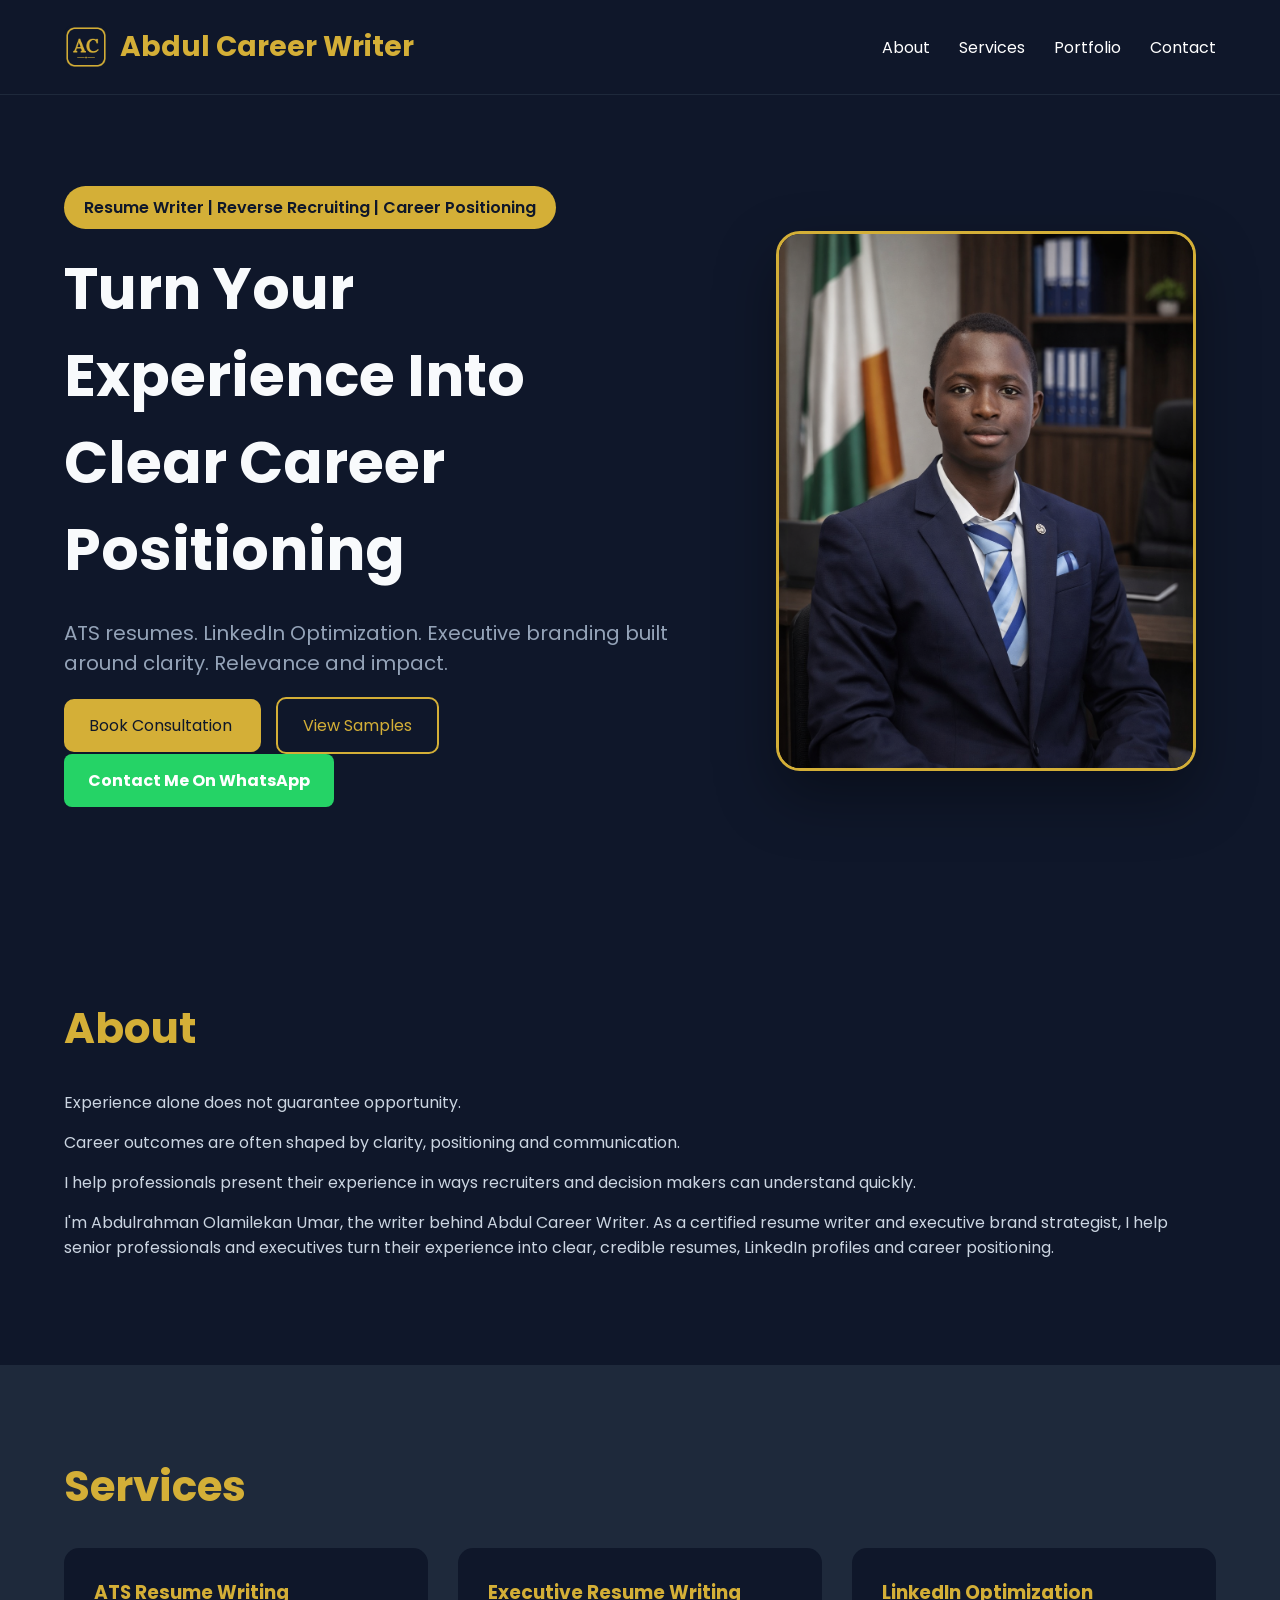
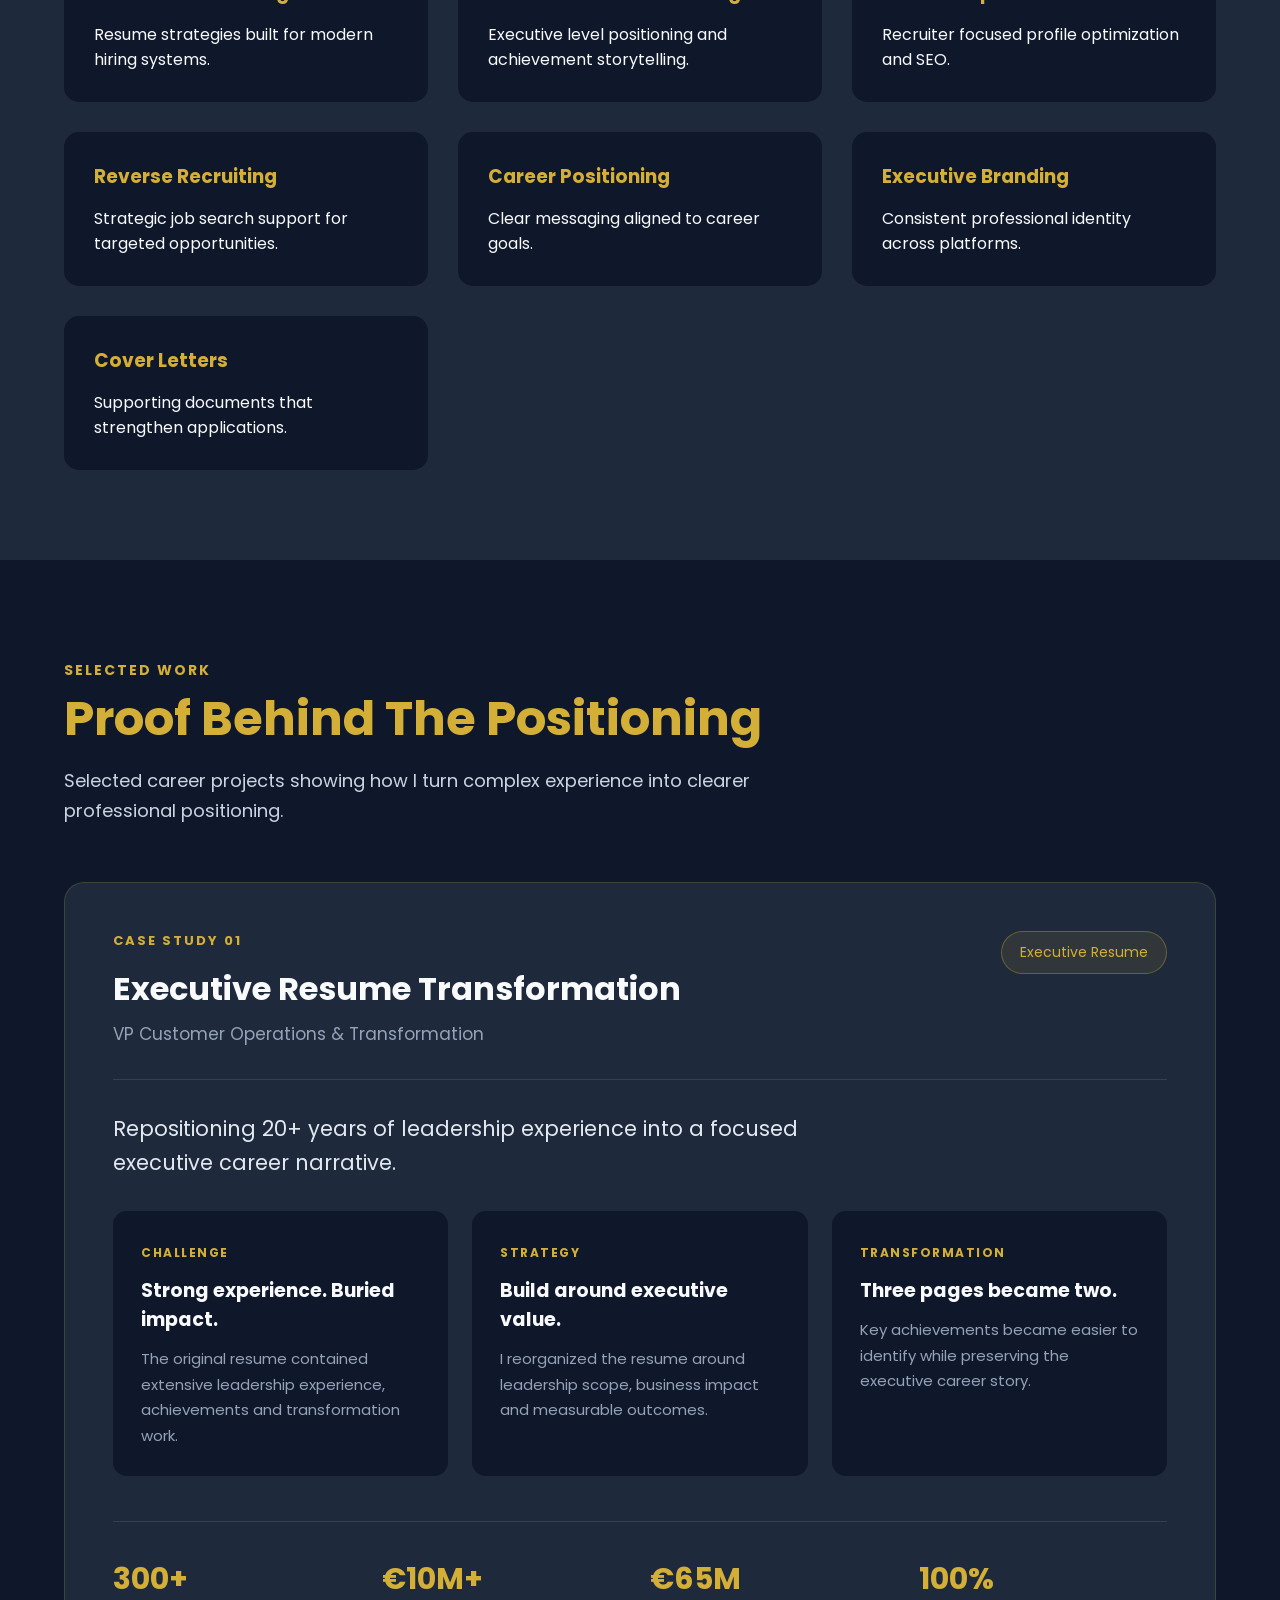
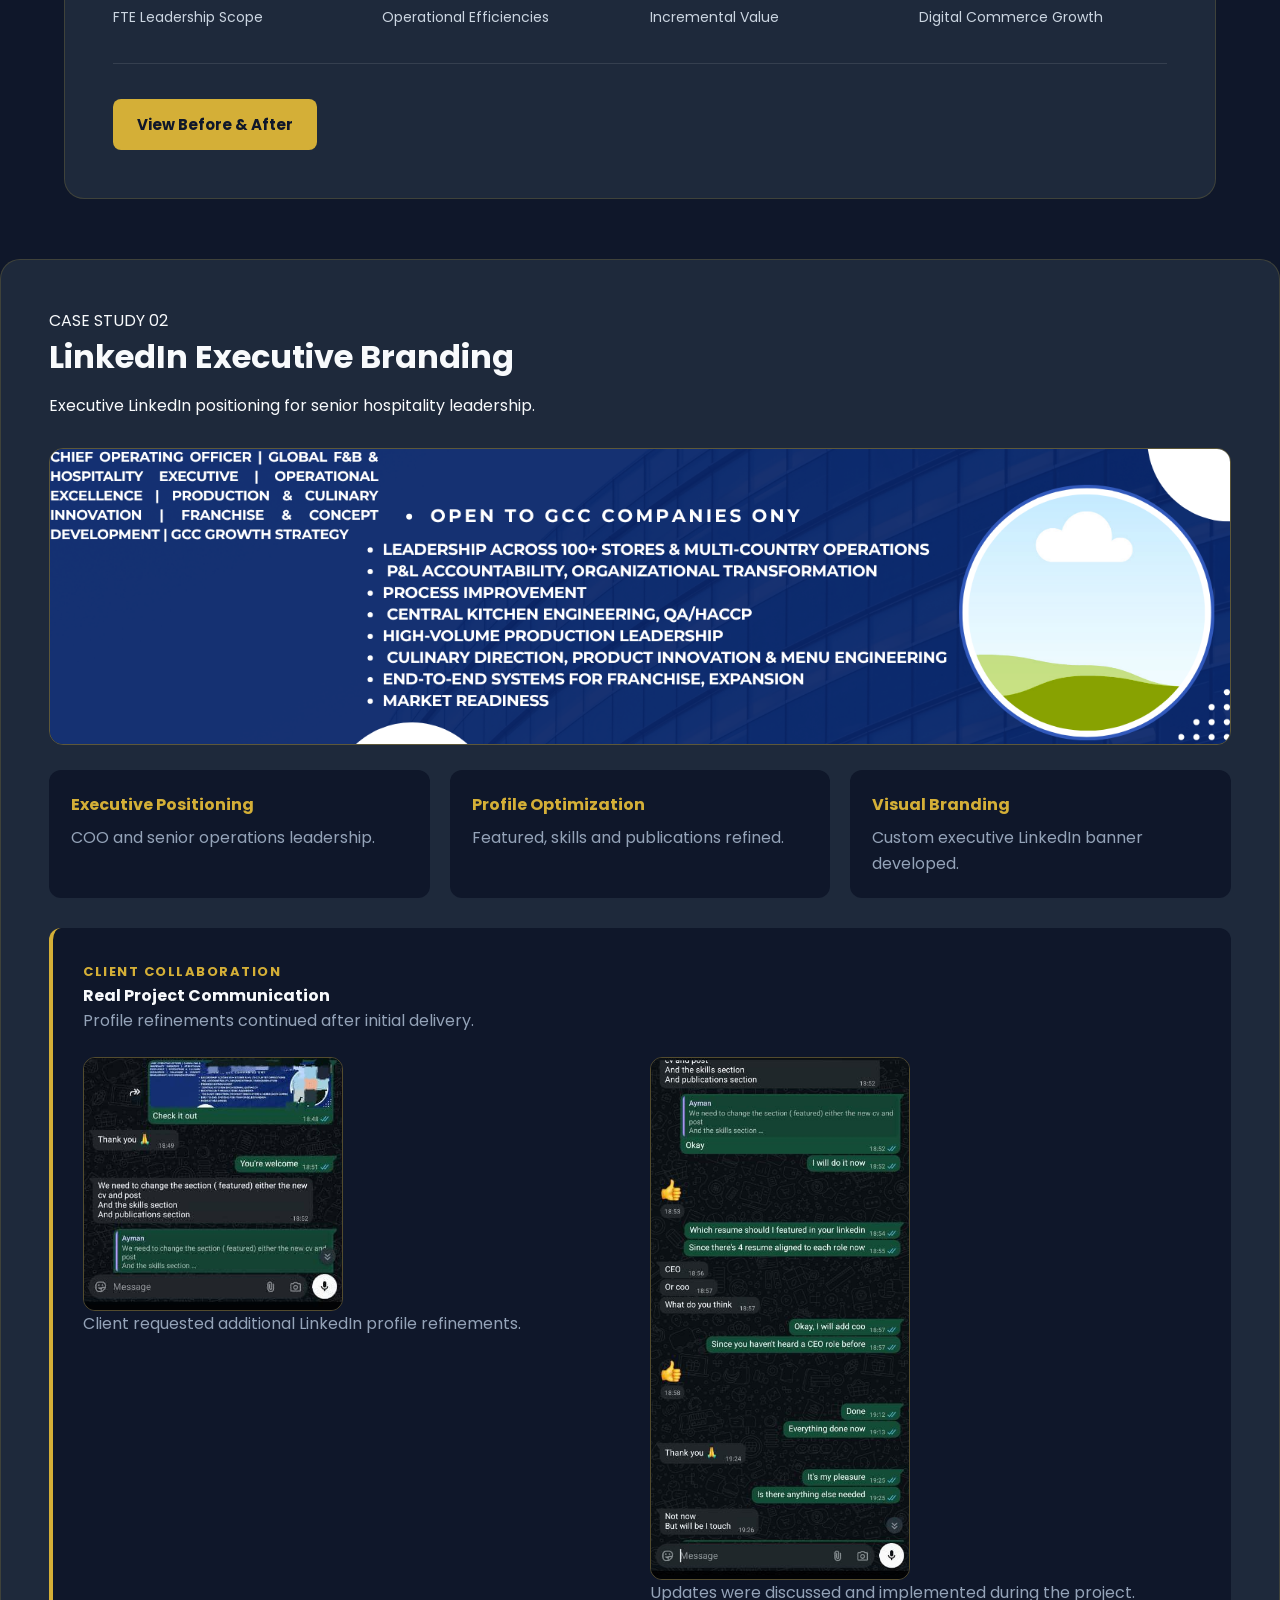
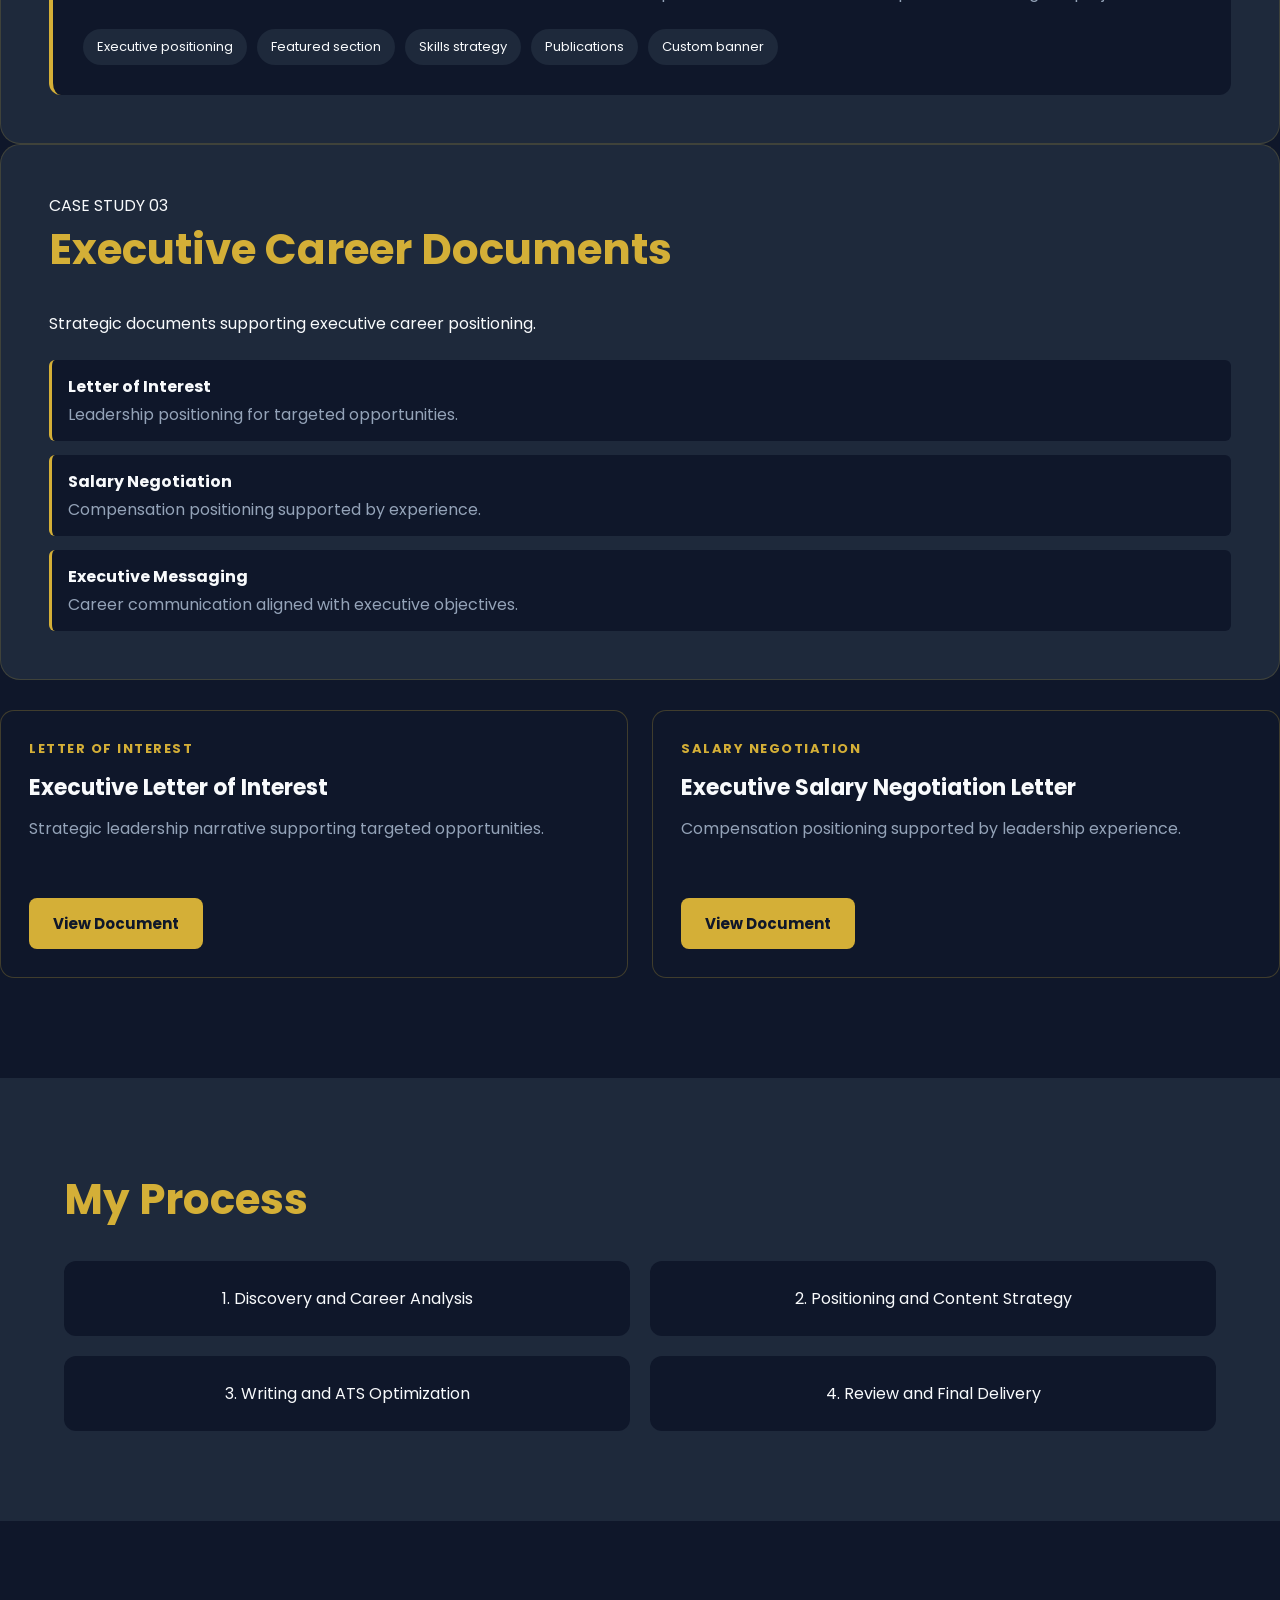
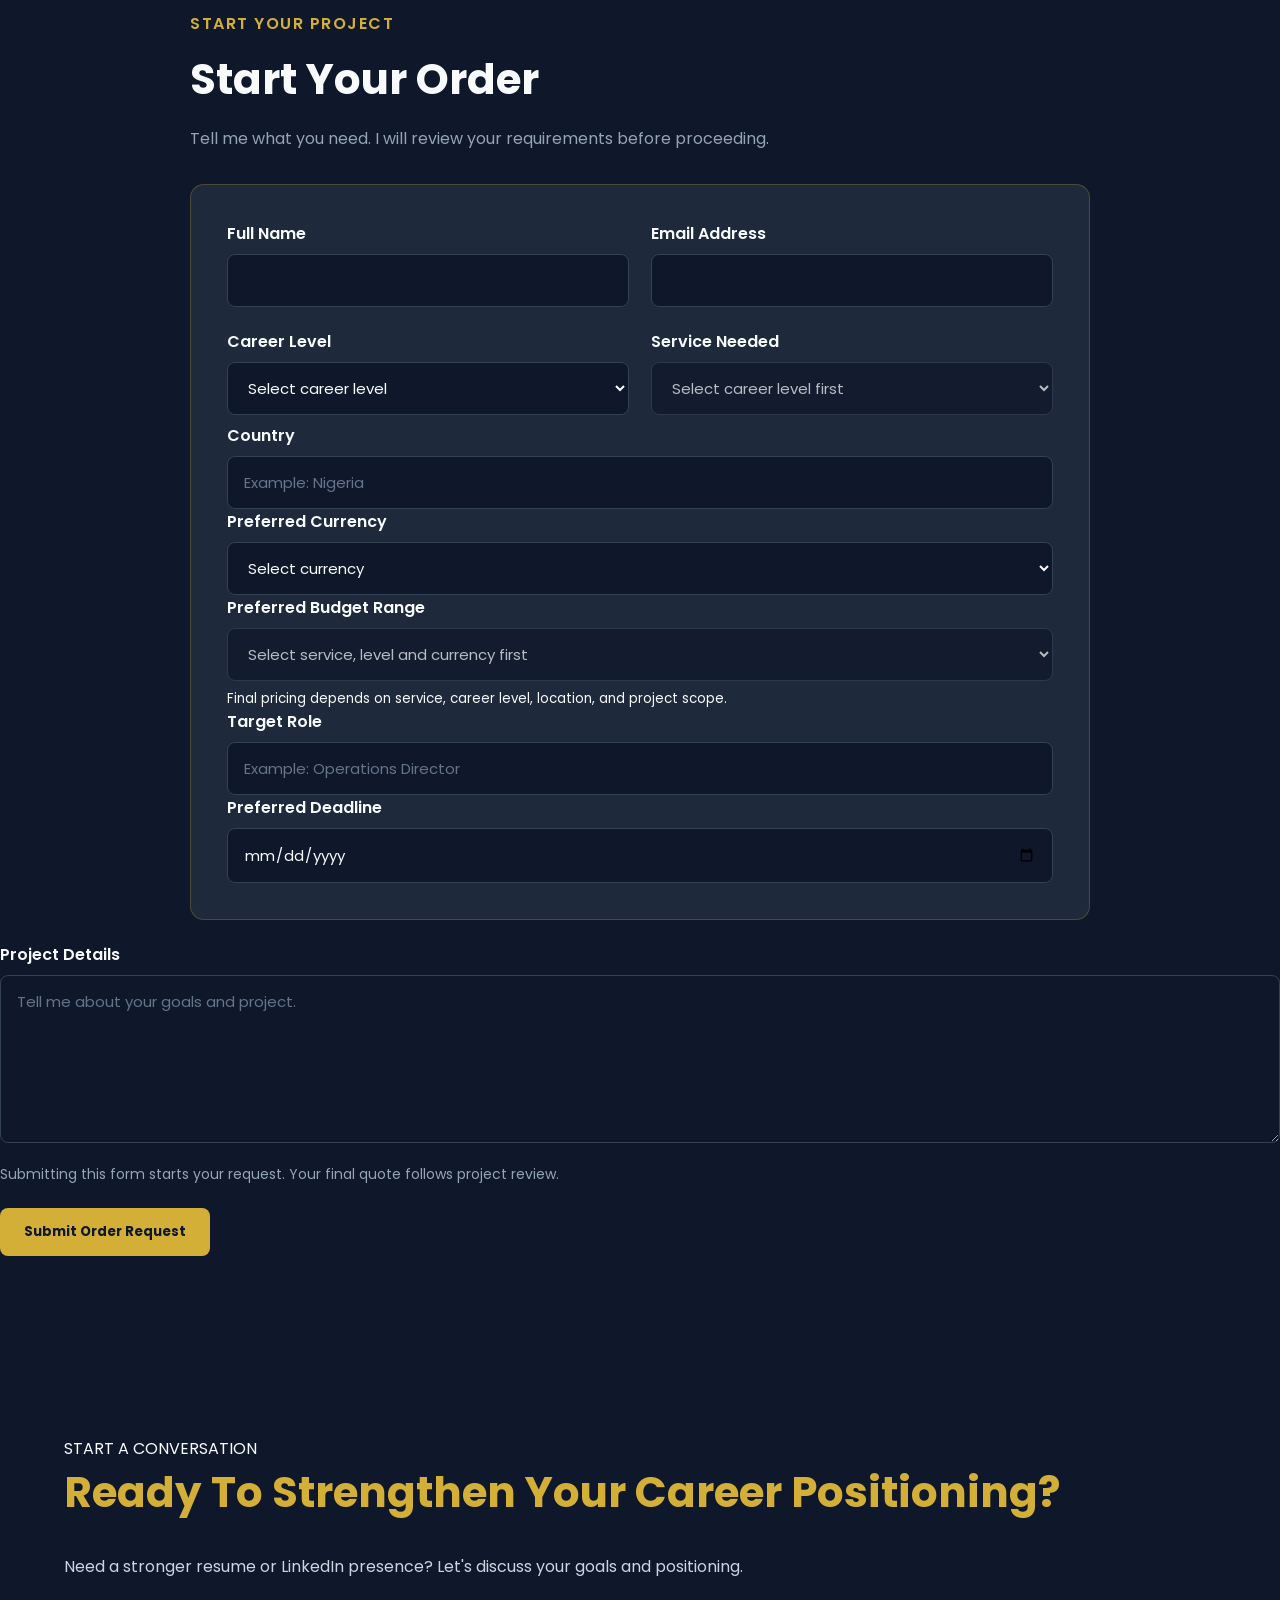
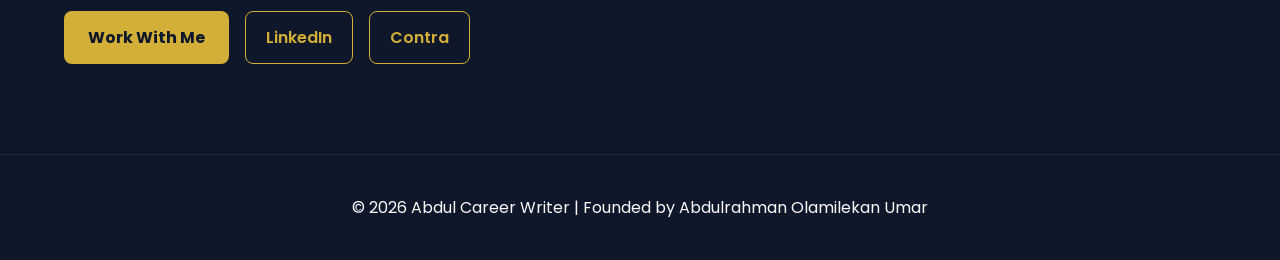
<file: index.html>
<!DOCTYPE html>
<html lang="en">
<head>
    <meta charset="UTF-8">
    <meta name="viewport" content="width=device-width, initial-scale=1.0">
    <meta name="google-site-verification" content="ADfPL0YHJBNATLwk0GoR50DMzoMcM2ia_D8vt1WDYSQ" />
    <title>Abdul Career Writer | Executive Resume Writing, ATS Resumes &amp; LinkedIn Optimization</title>
    <meta name="description" content="Executive resume writing, ATS-optimized resumes, LinkedIn optimization and career positioning for senior professionals. Request a consultation with Abdul Career Writer.">
    <link rel="canonical" href="https://abdul-career-writer.github.io/abdul-career-writer/">
    <meta name="theme-color" content="#0F172A">

    <link rel="icon" href="favicon.ico" sizes="any">
    <link rel="icon" type="image/png" sizes="32x32" href="favicon-32.png">
    <link rel="apple-touch-icon" href="apple-touch-icon.png">

    <meta property="og:type" content="website">
    <meta property="og:site_name" content="Abdul Career Writer">
    <meta property="og:title" content="Abdul Career Writer | Executive Resume Writing &amp; LinkedIn Optimization">
    <meta property="og:description" content="ATS resumes, LinkedIn optimization and executive branding built around clarity, relevance and impact.">
    <meta property="og:url" content="https://abdul-career-writer.github.io/abdul-career-writer/">
    <meta property="og:image" content="https://abdul-career-writer.github.io/abdul-career-writer/og-image.png">
    <meta name="twitter:card" content="summary_large_image">
    <script type="application/ld+json">
{
  "@context": "https://schema.org",
  "@type": "ProfessionalService",
  "name": "Abdul Career Writer",
  "url": "https://abdul-career-writer.github.io/abdul-career-writer/",
  "logo": "https://abdul-career-writer.github.io/abdul-career-writer/icon-512.png",
  "description": "Executive resume writing, ATS resumes, LinkedIn optimization and career positioning for senior professionals.",
  "founder": {
    "@type": "Person",
    "name": "Abdulrahman Olamilekan Umar",
    "jobTitle": "Resume Writer and Executive Brand Strategist",
    "sameAs": ["https://www.linkedin.com/in/abdulrahman-olamilekan-umar"]
  }
}
</script>

    <link rel="stylesheet" href="style.css">

    <link rel="preconnect" href="https://fonts.googleapis.com">
    <link rel="preconnect" href="https://fonts.gstatic.com" crossorigin>

    <link href="https://fonts.googleapis.com/css2?family=Poppins:wght@300;400;500;600;700;800&display=swap" rel="stylesheet">
</head>
<body>

    <header>
        <div class="container nav">
            <a href="#" class="logo" aria-label="Abdul Career Writer - back to top">
                <img src="logo-mark.png" alt="" width="44" height="44">
                <span>Abdul Career Writer</span>
            </a>

            <nav>
                <a href="#about">About</a>
                <a href="#services">Services</a>
                <a href="#portfolio">Portfolio</a>
                <a href="#contact">Contact</a>
            </nav>
        </div>
    </header>

    <section class="hero">

        <div class="container hero-content">

            <div class="hero-text">

                <span class="tag">
                    Resume Writer | Reverse Recruiting | Career Positioning
                </span>

                <h1>
                     Turn Your Experience Into Clear Career Positioning
                </h1>

                <p>
                    ATS resumes.
                    LinkedIn Optimization.
                    Executive branding built around clarity.
                    Relevance and impact.
                </p>

                <div class="buttons">
                    <a href="#contact" class="btn-primary">
                        Book Consultation
                    </a>

                    <a href="#portfolio" class="btn-secondary">
                        View Samples
                    </a>

                    <a
    href="https://wa.me/2347047984217?text=Hello%20Abdul%20Career%20Writer%2C%20I%20would%20like%20to%20discuss%20a%20career%20writing%20service."
    class="whatsapp-button"
    target="_blank"
    rel="noopener noreferrer"
>
    Contact Me On WhatsApp
</a>
                </div>

            </div>

            <div class="hero-image">

                <img src="unnamed.png" alt="Abdul Career Writer">

            </div>

        </div>

    </section>

    <section id="about" class="section">

        <div class="container">

            <h2>About</h2>

            <p class="section-text">
                Experience alone does not guarantee opportunity.
            </p>

            <p class="section-text">
                Career outcomes are often shaped by clarity, positioning and communication.
            </p>

            <p class="section-text">
                I help professionals present their experience in ways recruiters and decision makers can understand quickly.
            </p>
             <p class="section-text">
                I'm Abdulrahman Olamilekan Umar, the writer behind Abdul Career Writer.
                As a certified resume writer and executive brand strategist, I help senior
                professionals and executives turn their experience into clear, credible
                resumes, LinkedIn profiles and career positioning.
            </p>

        </div>

    </section>

    <section id="services" class="section dark">

        <div class="container">

            <h2>Services</h2>

            <div class="cards">

                <div class="card">
                    <h3>ATS Resume Writing</h3>
                    <p>
                        Resume strategies built for modern hiring systems.
                    </p>
                </div>

                <div class="card">
                    <h3>Executive Resume Writing</h3>
                    <p>
                        Executive level positioning and achievement storytelling.
                    </p>
                </div>

                <div class="card">
                    <h3>LinkedIn Optimization</h3>
                    <p>
                        Recruiter focused profile optimization and SEO.
                    </p>
                </div>
                <div class="card">
                    <h3>Reverse Recruiting</h3>
                    <p>
                        Strategic job search support for targeted opportunities.
                    </p>
                </div>

                <div class="card">
                    <h3>Career Positioning</h3>
                    <p>
                        Clear messaging aligned to career goals.
                    </p>
                </div>

                <div class="card">
                    <h3>Executive Branding</h3>
                    <p>
                        Consistent professional identity across platforms.
                    </p>
                </div>

                <div class="card">
                    <h3>Cover Letters</h3>
                    <p>
                        Supporting documents that strengthen applications.
                    </p>
                </div>

            </div>

        </div>

    </section>

    <section id="portfolio" class="portfolio">
    <div class="container">

        <div class="portfolio-heading">
            <span class="section-label">SELECTED WORK</span>
            <h2>Proof Behind The Positioning</h2>
            <p>
                Selected career projects showing how I turn
                complex experience into clearer professional positioning.
            </p>
        </div>

        <div class="case-study-card">

            <div class="case-study-top">

                <div>
                    <span class="case-number">CASE STUDY 01</span>

                    <h3>Executive Resume Transformation</h3>

                    <p class="case-subtitle">
                        VP Customer Operations & Transformation
                    </p>
                </div>

                <div class="case-tag">
                    Executive Resume
                </div>

            </div>

            <div class="case-intro">
                <p>
                    Repositioning 20+ years of leadership experience
                    into a focused executive career narrative.
                </p>
            </div>

            <div class="case-details">

                <div class="case-detail">
                    <span>CHALLENGE</span>
                    <h4>Strong experience. Buried impact.</h4>
                    <p>
                        The original resume contained extensive leadership
                        experience, achievements and transformation work.
                    </p>
                </div>

                <div class="case-detail">
                    <span>STRATEGY</span>
                    <h4>Build around executive value.</h4>
                    <p>
                        I reorganized the resume around leadership scope,
                        business impact and measurable outcomes.
                    </p>
                </div>

                <div class="case-detail">
                    <span>TRANSFORMATION</span>
                    <h4>Three pages became two.</h4>
                    <p>
                        Key achievements became easier to identify
                        while preserving the executive career story.
                    </p>
                </div>

            </div>

            <div class="case-results">

                <div>
                    <strong>300+</strong>
                    <span>FTE Leadership Scope</span>
                </div>

                <div>
                    <strong>€10M+</strong>
                    <span>Operational Efficiencies</span>
                </div>

                <div>
                    <strong>€65M</strong>
                    <span>Incremental Value</span>
                </div>

                <div>
                    <strong>100%</strong>
                    <span>Digital Commerce Growth</span>
                </div>

            </div>

            <button class="case-button" type="button" id="openResumeModal">
                View Before & After
            </button>

        </div>

    </div>

    <div class="case-study-card linkedin-case">

    <div class="case-label">CASE STUDY 02</div>

    <h3>LinkedIn Executive Branding</h3>

    <p class="case-description">
        Executive LinkedIn positioning for senior hospitality leadership.
    </p>

    <div class="linkedin-showcase">

        <img
            src="portfolio/executive-linkedin-banner.png"
            alt="Executive LinkedIn banner project"
            class="linkedin-banner"
        >

        <div class="linkedin-details">

            <div>
                <strong>Executive Positioning</strong>
                <span>COO and senior operations leadership.</span>
            </div>

            <div>
                <strong>Profile Optimization</strong>
                <span>Featured, skills and publications refined.</span>
            </div>

            <div>
                <strong>Visual Branding</strong>
                <span>Custom executive LinkedIn banner developed.</span>
            </div>

        </div>
<div class="client-proof">

    <span class="proof-label">CLIENT COLLABORATION</span>

    <h4>Real Project Communication</h4>

    <p>
        Profile refinements continued after initial delivery.
    </p>

    <div class="feedback-screenshots">

    <div class="feedback-item">
        <img
            src="portfolio/linkedin-client-feedback..jpeg"
            alt="Client feedback during LinkedIn optimization project"
        >

        <p class="screenshot-caption">
            Client requested additional LinkedIn profile refinements.
        </p>
    </div>

    <div class="feedback-item">
        <img
            src="portfolio/linkedin-client-feedback.2.jpeg"
            alt="Client confirmation after LinkedIn profile updates"
        >

        <p class="screenshot-caption">
            Updates were discussed and implemented during the project.
        </p>
    </div>

</div>

    <div class="proof-work">
        <span>Executive positioning</span>
        <span>Featured section</span>
        <span>Skills strategy</span>
        <span>Publications</span>
        <span>Custom banner</span>
    </div>

</div>

</div>
    </div>

</div>
<div class="case-study-card document-case">

    <span class="case-label">CASE STUDY 03</span>

    <h2>Executive Career Documents</h2>

    <p class="case-description">
    Strategic documents supporting executive career positioning.
</p>

<div class="document-focus">

    <div>
        <strong>Letter of Interest</strong>
        <span>Leadership positioning for targeted opportunities.</span>
    </div>

    <div>
        <strong>Salary Negotiation</strong>
        <span>Compensation positioning supported by experience.</span>
    </div>

    <div>
        <strong>Executive Messaging</strong>
        <span>Career communication aligned with executive objectives.</span>
    </div>

</div>

    </div>
    <div class="document-viewer">

    <div class="document-card">
        <span class="document-type">LETTER OF INTEREST</span>
        <h3>Executive Letter of Interest</h3>
        <p>
            Strategic leadership narrative supporting targeted opportunities.
        </p>

        <a
            href="portfolio/Letter_of_Interest.pdf"
            target="_blank"
            class="case-button"
        >
            View Document
        </a>
    </div>

    <div class="document-card">
        <span class="document-type">SALARY NEGOTIATION</span>
        <h3>Executive Salary Negotiation Letter</h3>
        <p>
            Compensation positioning supported by leadership experience.
        </p>

        <a
            href="portfolio/Salary_Negotiation_Letter.pdf"
            target="_blank"
            class="case-button"
        >
            View Document
        </a>
    </div>

</div>

</div>
</section>

    <section class="section dark">

        <div class="container">

            <h2>My Process</h2>

            <div class="process">

                <div>1. Discovery and Career Analysis</div>
                <div>2. Positioning and Content Strategy</div>
                <div>3. Writing and ATS Optimization</div>
                <div>4. Review and Final Delivery</div>
                

            </div>

        </div>

    </section>

    <section id="order" class="section order-section">
    <div class="container order-container">

        <span class="order-label">START YOUR PROJECT</span>

        <h2>Start Your Order</h2>

        <p class="order-intro">
            Tell me what you need.
            I will review your requirements before proceeding.
        </p>

        <form
            id="orderForm"
            class="order-form"
            action="https://formspree.io/f/xwlpbgly"
            method="POST"
        >

            <div class="form-grid">

                <div class="form-group">
                    <label for="name">Full Name</label>
                    <input
                        type="text"
                        id="name"
                        name="name"
                        required
                    >
                </div>

                <div class="form-group">
                    <label for="email">Email Address</label>
                    <input
                        type="email"
                        id="email"
                        name="email"
                        required
                    >
                </div>

                <div class="form-group">
    <label for="level">Career Level</label>

    <select
        id="level"
        name="career_level"
        required
    >
        <option value="">Select career level</option>
        <option>Entry Level</option>
        <option>Mid-Level</option>
        <option>Senior Level</option>
        <option>Manager</option>
        <option>Director</option>
        <option>Executive</option>
    </select>
</div>

    <div class="form-group">
    <label for="service">Service Needed</label>

    <select
        id="service"
        name="service"
        required
        disabled
    >
        <option value="">Select career level first</option>
    </select>

    <small
        id="serviceDescription"
        class="service-description"
    ></small>
</div>
</div>

                <div class="form-group">
                      <label for="country">Country</label>
                     <input
        type="text"
        id="country"
        name="country"
        placeholder="Example: Nigeria"
        required
    >
                 </div>

<div class="form-group">
    <label for="currency">Preferred Currency</label>

    <select id="currency" name="currency" required>
        <option value="">Select currency</option>

        <option value="USD">USD - US Dollar</option>
        <option value="GBP">GBP - British Pound</option>
        <option value="EUR">EUR - Euro</option>
        <option value="CAD">CAD - Canadian Dollar</option>
        <option value="AUD">AUD - Australian Dollar</option>
        <option value="NGN">NGN - Nigerian Naira</option>

        <option value="AED">AED - UAE Dirham</option>
        <option value="SAR">SAR - Saudi Riyal</option>
        <option value="QAR">QAR - Qatari Riyal</option>
        <option value="KWD">KWD - Kuwaiti Dinar</option>
        <option value="BHD">BHD - Bahraini Dinar</option>
        <option value="OMR">OMR - Omani Rial</option>
    </select>
</div>

<div class="form-group">
    <label for="budget">Preferred Budget Range</label>
    <select
        id="budget"
        name="budget_range"
        required
    >
        <option value="">Select your budget</option>
        <option value="Under $50">Under $50</option>
        <option value="$50 - $100">$50 - $100</option>
        <option value="$100 - $200">$100 - $200</option>
        <option value="$200 - $350">$200 - $300</option>
        <option value="$200 - $350">$300 - $400</option>
        <option value="$200 - $350">$400 - $500</option>
        <option value="$500+">$500+</option>
        <option value="Discuss budget">Prefer to discuss budget</option>
    </select>
    <small class="budget-note">
    Final pricing depends on service, career level, location, and project scope.
</small>
</div>

                <div class="form-group">
                    <label for="target-role">Target Role</label>
                    <input
                        type="text"
                        id="target-role"
                        name="target_role"
                        placeholder="Example: Operations Director"
                        required
                    >
                </div>

                <div class="form-group">
                    <label for="deadline">Preferred Deadline</label>
                    <input
                        type="date"
                        id="deadline"
                        name="deadline"
                    >
                </div>

            </div>

            <div class="form-group full-width">
                <label for="details">Project Details</label>
                <textarea
                    id="details"
                    name="project_details"
                    rows="6"
                    placeholder="Tell me about your goals and project."
                    required
                ></textarea>
            </div>

            <p class="order-note">
                Submitting this form starts your request.
                Your final quote follows project review.
            </p>

            <button type="submit" class="order-submit">
                Submit Order Request
            </button>

        </form>

    </div>
</section>

   <section id="contact" class="section contact-section">
    <div class="container contact-container">

        <span class="contact-label">START A CONVERSATION</span>

        <h2>Ready To Strengthen Your Career Positioning?</h2>

        <p class="section-text">
            Need a stronger resume or LinkedIn presence?
            Let's discuss your goals and positioning.
        </p>

       <div class="contact-links">
    <a href="mailto:abdul.careerwriter@gmail.com" class="contact-primary">
        Work With Me
    </a>

    <a href="https://www.linkedin.com/in/abdulrahman-olamilekan-umar/" 
       target="_blank" 
       rel="noopener noreferrer"
       class="contact-secondary">
        LinkedIn
    </a>

    <a href="https://contra.com/abdul_writer?r=abdul_writer" 
       target="_blank" 
       rel="noopener noreferrer"
       class="contact-secondary">
        Contra
    </a>
</div>

    </div>
</section>

    <footer>

        <p>
            © 2026 Abdul Career Writer | Founded by Abdulrahman Olamilekan Umar
        </p>

    </footer>


<div class="resume-modal" id="resumeModal">

    <div class="resume-modal-content">

        <div class="resume-modal-header">
            <div>
                <span>CASE STUDY 01</span>
                <h2>Executive Resume Transformation</h2>
            </div>

            <button
                class="resume-modal-close"
                id="closeResumeModal"
                type="button"
                aria-label="Close resume comparison"
            >
                Close
            </button>
        </div>

        <div class="resume-comparison">

            <div class="resume-version">
                <div class="resume-version-heading">
                    <span>BEFORE</span>
                    <h3>Original Resume</h3>
                    <p>Three-page career presentation.</p>
                </div>

                <iframe
                    src="portfolio/Executive_Resume_Before.pdf"
                    title="Executive Resume Before"
                ></iframe>
            </div>

            <div class="resume-version">
                <div class="resume-version-heading">
                    <span>AFTER</span>
                    <h3>Repositioned Resume</h3>
                    <p>Two-page executive presentation.</p>
                </div>

                <iframe
                    src="portfolio/Executive_Resume_After.pdf"
                    title="Executive Resume After"
                ></iframe>
            </div>

        </div>

    </div>

</div>

<script src="script.js"></script>

</body>
</html>
</file>
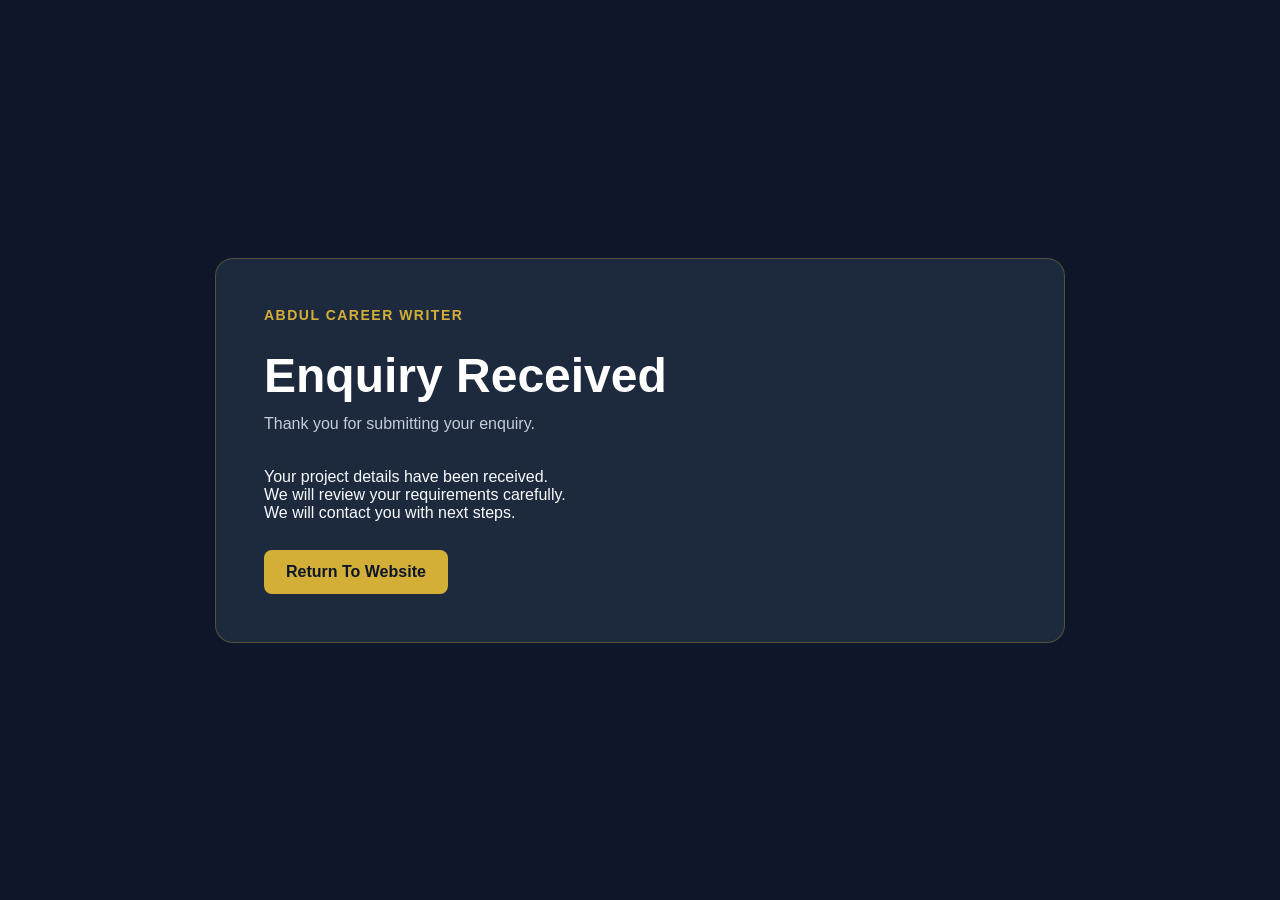
<file: order-confirmation.html>
<!DOCTYPE html>
<html lang="en">
<head>
    <meta charset="UTF-8">

    <meta
        name="viewport"
        content="width=device-width, initial-scale=1.0"
    >

    <title>Enquiry Received | Abdul Career Writer</title>
    <meta name="robots" content="noindex">
    <link rel="icon" href="favicon.ico" sizes="any">

    <link
        rel="stylesheet"
        href="style.css"
    >
</head>

<body>

    <main class="confirmation-page">

        <section class="confirmation-card">

            <p class="confirmation-label">
                Abdul Career Writer
            </p>

            <h1>Enquiry Received</h1>

            <p class="confirmation-intro">
                Thank you for submitting your enquiry.
            </p>

            <p>
                Your project details have been received.
            </p>

            <p>
                We will review your requirements carefully.
            </p>

            <p>
                We will contact you with next steps.
            </p>

            <a
                href="index.html"
                class="confirmation-home"
            >
                Return To Website
            </a>

        </section>

    </main>

</body>
</html>
</file>
<file: style.css>
*{
    margin:0;
    padding:0;
    box-sizing:border-box;
}

body{
    font-family:'Poppins',sans-serif;
    background:#0F172A;
    color:#F8FAFC;
}

.container{
    width:90%;
    max-width:1200px;
    margin:auto;
}

header{
    background:#0F172A;
    padding:25px 0;
    border-bottom:1px solid #1E293B;
}

.nav{
    display:flex;
    justify-content:space-between;
    align-items:center;
}

.logo{
    display:flex;
    align-items:center;
    gap:12px;
    font-size:28px;
    font-weight:700;
    color:#D4AF37;
    text-decoration:none;
}

.logo img{
    width:44px;
    height:44px;
    display:block;
}

nav a{
    color:white;
    text-decoration:none;
    margin-left:25px;
}

.hero{
    padding:100px 0;
}

.hero-content{
    display:flex;
    align-items:center;
    justify-content:space-between;
    gap:60px;
}

.hero-text{
    width:55%;
}

.hero-image{
    width:45%;
}

.hero-image{
    width:40%;
    display:flex;
    justify-content:center;
}

.hero-image img{
    width:100%;
    max-width:420px;
    height:540px;
    object-fit:cover;
    object-position:center top;
    border-radius:24px;
    border:3px solid #D4AF37;
    box-shadow:0 25px 60px rgba(0,0,0,.35);
}

.tag{
    background:#D4AF37;
    color:#0F172A;
    padding:10px 20px;
    border-radius:30px;
    font-weight:600;
}

h1{
    font-size:58px;
    margin:25px 0;
}

.hero p{
    font-size:20px;
    color:#94A3B8;
}

.buttons{
    margin-top:35px;
}

.btn-primary{
    background:#D4AF37;
    color:#0F172A;
    padding:15px 25px;
    text-decoration:none;
    border-radius:10px;
    margin-right:15px;
}

.btn-secondary{
    border:2px solid #D4AF37;
    color:#D4AF37;
    padding:15px 25px;
    text-decoration:none;
    border-radius:10px;
}

.section{
    padding:90px 0;
}

.dark{
    background:#1E293B;
}

h2{
    font-size:42px;
    color:#D4AF37;
    margin-bottom:30px;
}

.section-text{
    margin-bottom:15px;
    color:#CBD5E1;
}

.cards{
    display:grid;
    grid-template-columns:repeat(auto-fit,minmax(280px,1fr));
    gap:30px;
}

.card{
    background:#0F172A;
    padding:30px;
    border-radius:15px;
}

.card h3{
    margin-bottom:15px;
    color:#D4AF37;
}

.portfolio-grid{
    display:grid;
    grid-template-columns:repeat(auto-fit,minmax(300px,1fr));
    gap:30px;
}

.portfolio-item{
    background:#1E293B;
    padding:20px;
    border-radius:15px;
}

.portfolio-item img{
    width:100%;
    border-radius:10px;
    margin-bottom:20px;
}

.process{
    display:grid;
    grid-template-columns: repeat(2, 1fr);
    gap:20px;
}

.process div{
    background:#0F172A;
    padding:25px;
    text-align:center;
    border-radius:12px;
}

.contact-links{
    display:flex;
    gap:20px;
    margin-top:30px;
}

.contact-links a{
    text-decoration:none;
    color:#D4AF37;
}

footer{
    text-align:center;
    padding:40px;
    border-top:1px solid #1E293B;
}

@media(max-width:900px){

.hero-content{
    flex-direction:column;
}

.hero-text,
.hero-image{
    width:100%;
}

h1{
    font-size:40px;
}

.process{
    grid-template-columns:1fr;
}

}
/* SELECTED WORK */

.portfolio {
    padding: 100px 0;
    background: #0f172a;
}

.portfolio-heading {
    max-width: 760px;
    margin-bottom: 55px;
}

.section-label {
    display: block;
    color: #d4af37;
    font-size: 14px;
    font-weight: 700;
    letter-spacing: 2px;
    margin-bottom: 12px;
}

.portfolio-heading h2 {
    color: #d4af37;
    font-size: 48px;
    line-height: 1.1;
    margin-bottom: 20px;
}

.portfolio-heading p {
    color: #cbd5e1;
    font-size: 18px;
    line-height: 1.7;
}

.case-study-card {
    background: #1e293b;
    border: 1px solid rgba(212, 175, 55, 0.18);
    border-radius: 20px;
    padding: 48px;
}

.case-study-top {
    display: flex;
    justify-content: space-between;
    align-items: flex-start;
    gap: 30px;
    padding-bottom: 32px;
    border-bottom: 1px solid rgba(255, 255, 255, 0.1);
}

.case-number {
    display: block;
    color: #d4af37;
    font-size: 13px;
    font-weight: 700;
    letter-spacing: 2px;
    margin-bottom: 14px;
}

.case-study-top h3 {
    color: #f8fafc;
    font-size: 32px;
    margin-bottom: 8px;
}

.case-subtitle {
    color: #94a3b8;
    font-size: 17px;
}

.case-tag {
    color: #d4af37;
    background: rgba(212, 175, 55, 0.1);
    border: 1px solid rgba(212, 175, 55, 0.35);
    border-radius: 30px;
    padding: 10px 18px;
    font-size: 14px;
    white-space: nowrap;
}

.case-intro {
    max-width: 760px;
    padding: 32px 0;
}

.case-intro p {
    color: #e2e8f0;
    font-size: 21px;
    line-height: 1.6;
}

.case-details {
    display: grid;
    grid-template-columns: repeat(3, 1fr);
    gap: 24px;
    margin-bottom: 45px;
}

.case-detail {
    background: #0f172a;
    border-radius: 14px;
    padding: 28px;
}

.case-detail span {
    color: #d4af37;
    font-size: 12px;
    font-weight: 700;
    letter-spacing: 1.5px;
}

.case-detail h4 {
    color: #f8fafc;
    font-size: 19px;
    margin: 12px 0;
}

.case-detail p {
    color: #94a3b8;
    line-height: 1.7;
    font-size: 15px;
}

.case-results {
    display: grid;
    grid-template-columns: repeat(4, 1fr);
    gap: 20px;
    padding: 35px 0;
    border-top: 1px solid rgba(255, 255, 255, 0.1);
    border-bottom: 1px solid rgba(255, 255, 255, 0.1);
}

.case-results div {
    display: flex;
    flex-direction: column;
    gap: 5px;
}

.case-results strong {
    color: #d4af37;
    font-size: 30px;
}

.case-results span {
    color: #cbd5e1;
    font-size: 14px;
}

.case-button {
    margin-top: 35px;
    background: #d4af37;
    color: #0f172a;
    border: none;
    border-radius: 8px;
    padding: 14px 24px;
    font-family: inherit;
    font-size: 15px;
    font-weight: 700;
    cursor: pointer;
    transition: 0.25s ease;
}

.case-button:hover {
    background: #e5c34b;
    transform: translateY(-2px);
}

@media (max-width: 900px) {

    .case-details {
        grid-template-columns: 1fr;
    }

    .case-results {
        grid-template-columns: repeat(2, 1fr);
    }

    .case-study-top {
        flex-direction: column;
    }

    .portfolio-heading h2 {
        font-size: 38px;
    }

}

/* SELECTED WORK */

.portfolio {
    padding: 100px 0;
    background: #0f172a;
}

.portfolio-heading {
    max-width: 760px;
    margin-bottom: 55px;
}

.section-label {
    display: block;
    color: #d4af37;
    font-size: 14px;
    font-weight: 700;
    letter-spacing: 2px;
    margin-bottom: 12px;
}

.portfolio-heading h2 {
    color: #d4af37;
    font-size: 48px;
    line-height: 1.1;
    margin-bottom: 20px;
}

.portfolio-heading p {
    color: #cbd5e1;
    font-size: 18px;
    line-height: 1.7;
}

.case-study-card {
    background: #1e293b;
    border: 1px solid rgba(212, 175, 55, 0.18);
    border-radius: 20px;
    padding: 48px;
}

.case-study-top {
    display: flex;
    justify-content: space-between;
    align-items: flex-start;
    gap: 30px;
    padding-bottom: 32px;
    border-bottom: 1px solid rgba(255, 255, 255, 0.1);
}

.case-number {
    display: block;
    color: #d4af37;
    font-size: 13px;
    font-weight: 700;
    letter-spacing: 2px;
    margin-bottom: 14px;
}

.case-study-top h3 {
    color: #f8fafc;
    font-size: 32px;
    margin-bottom: 8px;
}

.case-subtitle {
    color: #94a3b8;
    font-size: 17px;
}

.case-tag {
    color: #d4af37;
    background: rgba(212, 175, 55, 0.1);
    border: 1px solid rgba(212, 175, 55, 0.35);
    border-radius: 30px;
    padding: 10px 18px;
    font-size: 14px;
    white-space: nowrap;
}

.case-intro {
    max-width: 760px;
    padding: 32px 0;
}

.case-intro p {
    color: #e2e8f0;
    font-size: 21px;
    line-height: 1.6;
}

.case-details {
    display: grid;
    grid-template-columns: repeat(3, 1fr);
    gap: 24px;
    margin-bottom: 45px;
}

.case-detail {
    background: #0f172a;
    border-radius: 14px;
    padding: 28px;
}

.case-detail span {
    color: #d4af37;
    font-size: 12px;
    font-weight: 700;
    letter-spacing: 1.5px;
}

.case-detail h4 {
    color: #f8fafc;
    font-size: 19px;
    margin: 12px 0;
}

.case-detail p {
    color: #94a3b8;
    line-height: 1.7;
    font-size: 15px;
}

.case-results {
    display: grid;
    grid-template-columns: repeat(4, 1fr);
    gap: 20px;
    padding: 35px 0;
    border-top: 1px solid rgba(255, 255, 255, 0.1);
    border-bottom: 1px solid rgba(255, 255, 255, 0.1);
}

.case-results div {
    display: flex;
    flex-direction: column;
    gap: 5px;
}

.case-results strong {
    color: #d4af37;
    font-size: 30px;
}

.case-results span {
    color: #cbd5e1;
    font-size: 14px;
}

.case-button {
    margin-top: 35px;
    background: #d4af37;
    color: #0f172a;
    border: none;
    border-radius: 8px;
    padding: 14px 24px;
    font-family: inherit;
    font-size: 15px;
    font-weight: 700;
    cursor: pointer;
    transition: 0.25s ease;
}

.case-button:hover {
    background: #e5c34b;
    transform: translateY(-2px);
}

@media (max-width: 900px) {

    .case-details {
        grid-template-columns: 1fr;
    }

    .case-results {
        grid-template-columns: repeat(2, 1fr);
    }

    .case-study-top {
        flex-direction: column;
    }

    .portfolio-heading h2 {
        font-size: 38px;
    }

}

@media (max-width: 600px) {

    .case-study-card {
        padding: 28px 20px;
    }

    .case-results {
        grid-template-columns: 1fr;
    }

    .case-study-top h3 {
        font-size: 26px;
    }

}
/* RESUME COMPARISON MODAL */

.resume-modal {
    display: none;
    position: fixed;
    inset: 0;
    z-index: 9999;
    background: rgba(5, 10, 20, 0.92);
    padding: 30px;
    overflow-y: auto;
}

.resume-modal.active {
    display: block;
}

.resume-modal-content {
    max-width: 1400px;
    margin: 0 auto;
    background: #1e293b;
    border: 1px solid rgba(212, 175, 55, 0.25);
    border-radius: 18px;
    padding: 35px;
}

.resume-modal-header {
    display: flex;
    justify-content: space-between;
    align-items: center;
    gap: 30px;
    margin-bottom: 35px;
}

.resume-modal-header span {
    color: #d4af37;
    font-size: 12px;
    font-weight: 700;
    letter-spacing: 2px;
}

.resume-modal-header h2 {
    color: #f8fafc;
    font-size: 30px;
    margin-top: 8px;
}

.resume-modal-close {
    background: transparent;
    color: #f8fafc;
    border: 1px solid #d4af37;
    border-radius: 8px;
    padding: 11px 20px;
    font-family: inherit;
    font-weight: 600;
    cursor: pointer;
}

.resume-modal-close:hover {
    background: #d4af37;
    color: #0f172a;
}

.resume-comparison {
    display: grid;
    grid-template-columns: 1fr 1fr;
    gap: 25px;
}

.resume-version {
    background: #0f172a;
    border-radius: 14px;
    padding: 20px;
}

.resume-version-heading {
    margin-bottom: 18px;
}

.resume-version-heading span {
    color: #d4af37;
    font-size: 12px;
    font-weight: 700;
    letter-spacing: 2px;
}

.resume-version-heading h3 {
    color: #f8fafc;
    margin: 8px 0 5px;
    font-size: 22px;
}

.resume-version-heading p {
    color: #94a3b8;
    font-size: 14px;
}

.resume-version iframe {
    width: 100%;
    height: 700px;
    border: none;
    border-radius: 8px;
    background: white;
}

body.modal-open {
    overflow: hidden;
}

@media (max-width: 900px) {

    .resume-comparison {
        grid-template-columns: 1fr;
    }

    .resume-version iframe {
        height: 600px;
    }

}

@media (max-width: 600px) {

    .resume-modal {
        padding: 12px;
    }

    .resume-modal-content {
        padding: 20px;
    }

    .resume-modal-header {
        align-items: flex-start;
        flex-direction: column;
    }

    .resume-version iframe {
        height: 500px;
    }

}
.linkedin-case {
    margin-top: 60px;
}

.linkedin-case h3 {
    font-size: 32px;
    margin-bottom: 12px;
}

.linkedin-showcase {
    margin-top: 30px;
}

.linkedin-banner {
    width: 100%;
    display: block;
    border-radius: 14px;
    border: 1px solid rgba(212, 175, 55, 0.35);
}

.linkedin-details {
    display: grid;
    grid-template-columns: repeat(3, 1fr);
    gap: 20px;
    margin-top: 25px;
}

.linkedin-details div {
    background: #0f172a;
    padding: 22px;
    border-radius: 12px;
}

.linkedin-details strong {
    display: block;
    color: #d4af37;
    margin-bottom: 8px;
}

.linkedin-details span {
    color: #94a3b8;
    line-height: 1.6;
}

@media (max-width: 768px) {
    .linkedin-details {
        grid-template-columns: 1fr;
    }
}
.client-proof {
    margin-top: 30px;
    padding: 30px;
    background: #0f172a;
    border-left: 4px solid #d4af37;
    border-radius: 12px;
}

.proof-label {
    color: #d4af37;
    font-weight: 700;
    font-size: 13px;
    letter-spacing: 1.5px;
}

.client-proof blockquote {
    margin: 15px 0 10px;
    color: #f8fafc;
    font-size: 26px;
    font-weight: 600;
}

.client-proof p {
    color: #94a3b8;
}

.proof-work {
    display: flex;
    flex-wrap: wrap;
    gap: 10px;
    margin-top: 20px;
}

.proof-work span {
    padding: 8px 14px;
    background: #1e293b;
    color: #f8fafc;
    border-radius: 20px;
    font-size: 13px;
}
.document-viewer {
    display: grid;
    grid-template-columns: repeat(2, 1fr);
    gap: 24px;
    margin-top: 30px;
}

.document-card {
    background: #0f172a;
    padding: 28px;
    border-radius: 14px;
    border: 1px solid rgba(212, 175, 55, 0.25);
}

.document-type {
    display: block;
    color: #d4af37;
    font-size: 13px;
    font-weight: 700;
    letter-spacing: 1.5px;
    margin-bottom: 12px;
}

.document-card h3 {
    color: #f8fafc;
    font-size: 22px;
    margin-bottom: 12px;
}

.document-card p {
    color: #94a3b8;
    line-height: 1.6;
    margin-bottom: 22px;
}

.document-card .case-button {
    display: inline-block;
    text-decoration: none;
}

@media (max-width: 768px) {
    .document-viewer {
        grid-template-columns: 1fr;
    }
}
.contact-links {
    display: flex;
    align-items: center;
    gap: 16px;
    margin-top: 32px;
    flex-wrap: wrap;
}

.contact-primary {
    background: #d4af37;
    color: #0f172a !important;
    padding: 14px 24px;
    border-radius: 8px;
    font-weight: 700;
    text-decoration: none;
}

.contact-secondary {
    color: #d4af37;
    padding: 13px 20px;
    border: 1px solid #d4af37;
    border-radius: 8px;
    font-weight: 600;
    text-decoration: none;
}

.contact-primary:hover {
    background: #f0c94a;
}

.contact-secondary:hover {
    background: #d4af37;
    color: #0f172a;
}
@media (max-width: 768px) {

    .logo {
        font-size: 22px;
    }

    .logo img {
        width: 36px;
        height: 36px;
    }

    header .container {
        flex-direction: column;
        align-items: flex-start;
        gap: 18px;
    }

   nav {
    width: 100%;
    justify-content: flex-start;
    flex-wrap: nowrap;
    gap: 16px;
}

nav a {
    font-size: 14px;
    white-space: nowrap;
}

    .hero-content {
        grid-template-columns: 1fr;
        gap: 40px;
    }

    .hero h1 {
        font-size: 42px;
        line-height: 1.15;
    }

    .hero p {
        font-size: 18px;
        line-height: 1.6;
    }

    .hero-image {
        max-width: 320px;
        margin: 0 auto;
    }
.buttons {
    display: flex;
    flex-direction: column;
    gap: 14px;
}

.buttons a {
    width: 100%;
    box-sizing: border-box;
    text-align: center;
    margin: 0;
}
}
.feedback-screenshots {
    display: grid;
    grid-template-columns: repeat(2, 1fr);
    gap: 16px;
    margin-top: 24px;
    margin-bottom: 24px;
}

.feedback-screenshots img {
    width: 100%;
    max-width: 260px;
    height: auto;
    display: block;
    border-radius: 12px;
    border: 1px solid rgba(212, 175, 55, 0.35);
}

@media (max-width: 768px) {
    .feedback-screenshots {
        grid-template-columns: 1fr;
    }

    .feedback-screenshots img {
        width: 100%;
        max-width: 320px;
        margin: 0 auto;
    }
}
.document-focus {
    display: grid;
    gap: 14px;
    margin-top: 24px;
}

.document-focus > div {
    padding: 14px 16px;
    background: #0f172a;
    border-left: 3px solid #d4af37;
    border-radius: 6px;
}

.document-focus strong {
    display: block;
    color: #f8fafc;
    margin-bottom: 4px;
}

.document-focus span {
    display: block;
    color: #94a3b8;
    line-height: 1.5;
}
/* ORDER SECTION */

.order-section {
    background: #0f172a;
}

.order-container {
    max-width: 900px;
}

.order-label {
    display: block;
    color: #d4af37;
    font-weight: 600;
    letter-spacing: 1.5px;
    margin-bottom: 12px;
}

.order-section h2 {
    color: #f8fafc;
    margin-bottom: 14px;
}

.order-intro {
    color: #94a3b8;
    line-height: 1.7;
    margin-bottom: 32px;
    max-width: 650px;
}

.order-form {
    background: #1e293b;
    padding: 36px;
    border-radius: 14px;
    border: 1px solid rgba(212, 175, 55, 0.25);
}

.form-grid {
    display: grid;
    grid-template-columns: repeat(2, 1fr);
    gap: 22px;
}

.form-group {
    display: flex;
    flex-direction: column;
    gap: 8px;
}

.form-group label {
    color: #f8fafc;
    font-weight: 600;
}

.form-group input,
.form-group select,
.form-group textarea {
    width: 100%;
    padding: 14px 16px;
    background: #0f172a;
    color: #f8fafc;
    border: 1px solid #334155;
    border-radius: 8px;
    font-family: inherit;
    font-size: 15px;
    outline: none;
}

.form-group input:focus,
.form-group select:focus,
.form-group textarea:focus {
    border-color: #d4af37;
}

.form-group input::placeholder,
.form-group textarea::placeholder {
    color: #64748b;
}

.full-width {
    margin-top: 22px;
}

.form-group textarea {
    resize: vertical;
    min-height: 140px;
}

.order-note {
    color: #94a3b8;
    font-size: 14px;
    line-height: 1.6;
    margin-top: 20px;
}

.order-submit {
    margin-top: 22px;
    padding: 14px 24px;
    background: #d4af37;
    color: #0f172a;
    border: none;
    border-radius: 8px;
    font-family: inherit;
    font-weight: 700;
    cursor: pointer;
    transition: 0.2s ease;
}

.order-submit:hover {
    background: #e5c34b;
    transform: translateY(-2px);
}

@media (max-width: 768px) {
    .form-grid {
        grid-template-columns: 1fr;
    }

    .order-form {
        padding: 24px 18px;
    }
}

/* ORDER CONFIRMATION PAGE */

.confirmation-page {
    min-height: 100vh;
    display: flex;
    align-items: center;
    justify-content: center;
    padding: 60px 20px;
    background: #0d1729;
}

.confirmation-card {
    width: 100%;
    max-width: 850px;
    padding: 48px;
    background: #1d2a3e;
    border: 1px solid rgba(212, 175, 55, 0.3);
    border-radius: 18px;
}

.confirmation-label {
    margin-bottom: 10px;
    color: #d4af37;
    font-size: 14px;
    font-weight: 700;
    text-transform: uppercase;
    letter-spacing: 1.5px;
}

.confirmation-card h1 {
    margin-bottom: 12px;
    font-size: 48px;
    color: #ffffff;
}

.confirmation-intro {
    margin-bottom: 35px;
    color: #c5ccda;
}

.order-summary {
    margin-bottom: 40px;
    padding: 28px;
    background: #101b2e;
    border-radius: 12px;
}

.order-summary h2 {
    margin-bottom: 24px;
    color: #d4af37;
}

.summary-row {
    display: flex;
    justify-content: space-between;
    gap: 20px;
    padding: 14px 0;
    border-bottom: 1px solid rgba(255, 255, 255, 0.08);
}

.summary-row:last-child {
    border-bottom: none;
}

.summary-row span {
    color: #aeb8ca;
}

.summary-row strong {
    color: #ffffff;
    text-align: right;
}

.payment-section h2 {
    margin-bottom: 10px;
    color: #ffffff;
}

.payment-section > p {
    margin-bottom: 22px;
    color: #aeb8ca;
}

.payment-options {
    display: grid;
    grid-template-columns: repeat(3, 1fr);
    gap: 14px;
}

.payment-option {
    min-height: 85px;
    padding: 18px;
    border: 1px solid #d4af37;
    border-radius: 10px;
    background: transparent;
    color: #ffffff;
    font: inherit;
    font-weight: 600;
    cursor: pointer;
    transition: 0.25s ease;
}

.payment-option:hover {
    background: #d4af37;
    color: #0d1729;
    transform: translateY(-2px);
}

.payment-note {
    margin-top: 25px;
    color: #aeb8ca;
    font-size: 14px;
}

.confirmation-home {
    display: inline-block;
    margin-top: 28px;
    padding: 13px 22px;
    background: #d4af37;
    border-radius: 8px;
    color: #0d1729;
    font-weight: 700;
    text-decoration: none;
}

.confirmation-home:hover {
    opacity: 0.9;
}

@media (max-width: 700px) {
    .confirmation-card {
        padding: 30px 20px;
    }

    .confirmation-card h1 {
        font-size: 36px;
    }

    .payment-options {
        grid-template-columns: 1fr;
    }

    .summary-row {
        flex-direction: column;
        gap: 6px;
    }

    .summary-row strong {
        text-align: left;
    }
}

.payment-option.selected {
    background: #d4af37;
    color: #0d1729;
    border-color: #d4af37;
}

.continue-payment {
    margin-top: 18px;
    padding: 14px 24px;
    border: none;
    border-radius: 8px;
    background: #d4af37;
    color: #0d1729;
    font: inherit;
    font-weight: 700;
    cursor: pointer;
}

.continue-payment:hover {
    opacity: 0.9;
}

.payment-amount-box {
    margin-top: 24px;
    max-width: 420px;
}

.payment-amount-box label {
    display: block;
    margin-bottom: 10px;
    color: #ffffff;
    font-weight: 700;
}

.payment-amount-input {
    display: flex;
    align-items: center;
    background: #101b2e;
    border: 1px solid #d4af37;
    border-radius: 8px;
    overflow: hidden;
}

.payment-amount-input span {
    padding: 14px 0 14px 16px;
    color: #d4af37;
    font-weight: 700;
}

.payment-amount-input input {
    width: 100%;
    padding: 14px;
    border: none;
    outline: none;
    background: transparent;
    color: #ffffff;
    font: inherit;
}

.payment-amount-box small {
    display: block;
    margin-top: 8px;
    color: #aeb8ca;
}

[hidden] {
    display: none !important;
}

.payment-amount-box:not([hidden]) {
    display: block;
}

.whatsapp-button {
    display: inline-block;
    margin-top: 16px;
    padding: 14px 24px;
    background: #25d366;
    color: #ffffff;
    border-radius: 8px;
    font-weight: 700;
    text-decoration: none;
    transition: 0.25s ease;
}

.whatsapp-button:hover {
    background: #1ebe5d;
    transform: translateY(-2px);
}
</file>
